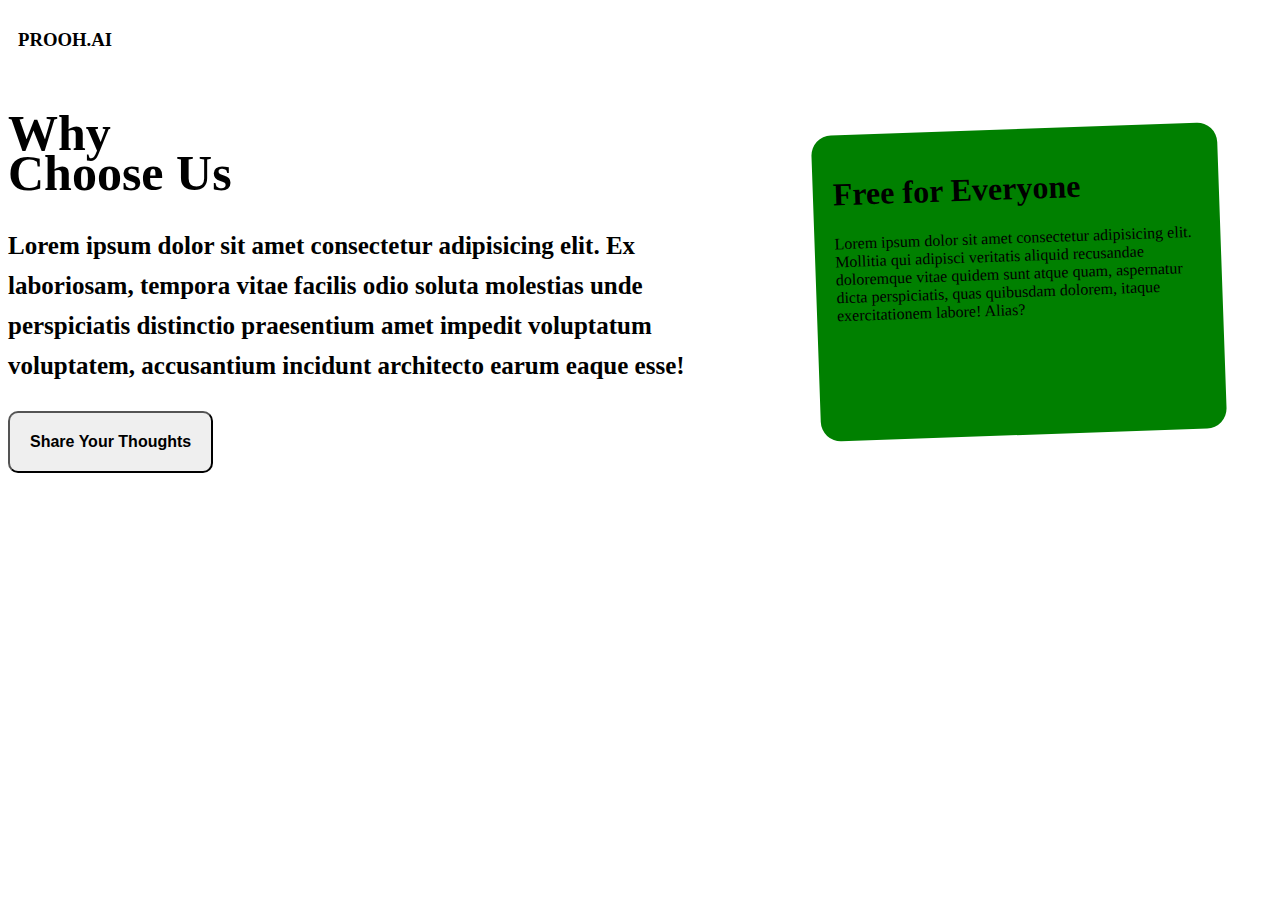
<file: newhero.html>
<!DOCTYPE html>
<html lang="en">
<head>
    <meta charset="UTF-8">
    <meta name="viewport" content="width=device-width, initial-scale=1.0">
    <title>Document</title>
    <link rel="stylesheet" href="hero.css">
    <link rel="preconnect" href="https://fonts.googleapis.com">
<link rel="preconnect" href="https://fonts.gstatic.com" crossorigin>
<link href="https://fonts.googleapis.com/css2?family=Bricolage+Grotesque:opsz,wght@12..96,200..800&display=swap" rel="stylesheet">
</head>
<body>
    <div class="conatiner">
        <h3 class="logo"> PROOH.AI</h3>
        <div class="hero">
            <div class="left">
                <h1>Why <br>Choose Us</h1>
                <p>Lorem ipsum dolor sit amet consectetur adipisicing elit. Ex laboriosam, tempora vitae facilis odio soluta molestias unde perspiciatis distinctio praesentium amet impedit voluptatum voluptatem, accusantium incidunt architecto earum eaque esse!</p>
                <button> Share Your Thoughts</button>
            </div>
            <div class="right">
                <div class="card">
                    <h1>Free for Everyone</h1>
                    <p>Lorem ipsum dolor sit amet consectetur adipisicing elit. Mollitia qui adipisci veritatis aliquid recusandae doloremque vitae quidem sunt atque quam, aspernatur dicta perspiciatis, quas quibusdam dolorem, itaque exercitationem labore! Alias?</p>

                </div>

            </div>

        </div>
    </div>
    
</body>
</html>
</file>
<file: hero.css>
.logo{

}
.container{
    background-color: white;
    /* border: 2px solid yellow; */
    min-height: 100vh;
    width: 100%;
}
h3{
    /* border: 2px solid yellow; */
    padding: 10px;
}
.hero{
    display: flex;
}
.left{
    width: 60%;
    font-size: 25px;
    font-weight: 650;
    font-style: normal;
    color: black;
    line-height: 40px;
}
h1{
    font-size: px;
}
button{
    padding: 20px;
    border: 4px solid rgba(red, green, blue, alpha);
    border-radius: 10px;
    font-weight: 800;
    font-size: 16px;
}
.right{
    width: 40%;
    /* background-color: green; */
    border:5px;
}
/* .border{
    border: 2px solid blue; */

.card{
    margin: 50px;
    background-color:green;
    column-rule: black;
padding: 20px;
padding-bottom: 100px;
border-radius: 20px;
rotate:  -2deg;

}
/* <uniquifier>: Use a unique and descriptive class name
// <weight>: Use a value from 200 to 800 */

/* .bricolage-grotesque-<uniquifier> { */
  font-family:"Bricolage Grotesque";sans-serif:;
  font-optical-sizing:auto
  font-weight::auto
  font-style:normal
  /* font-variation-settings:"width" 100; */
</file>
